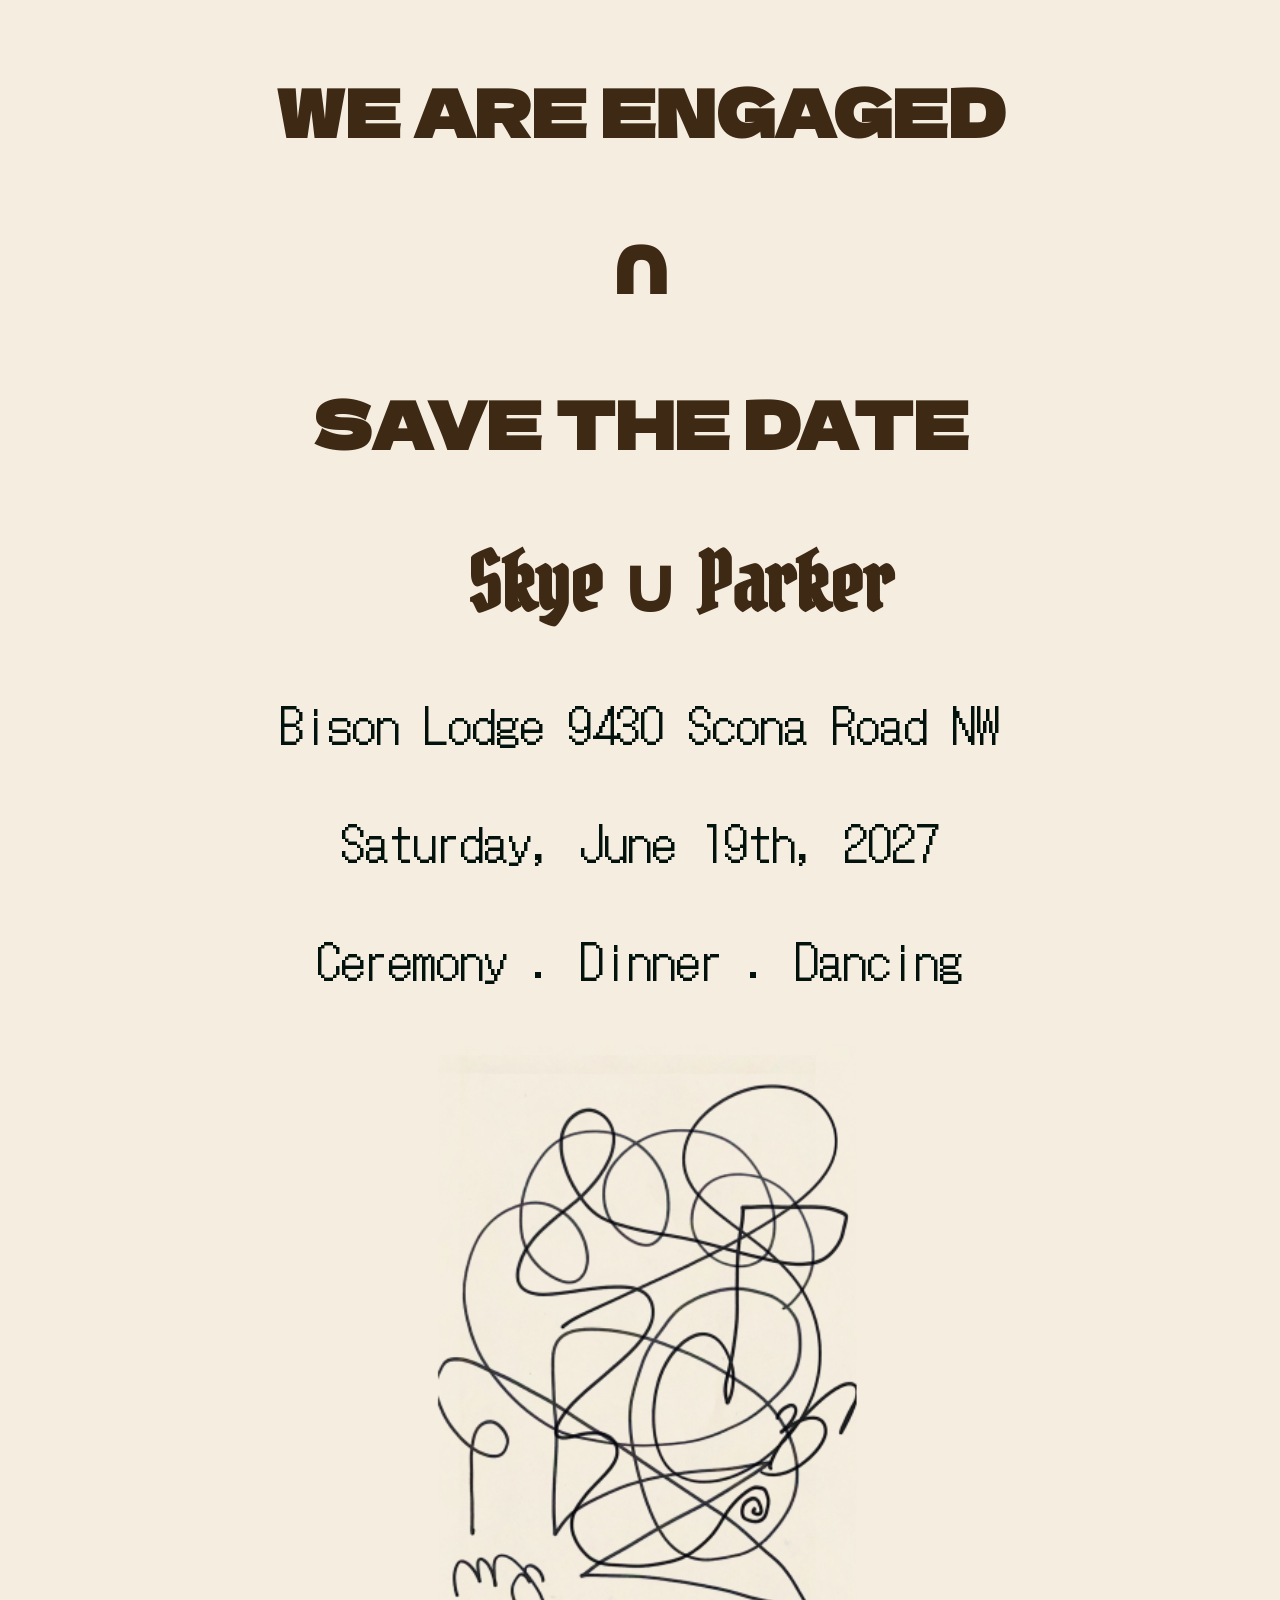
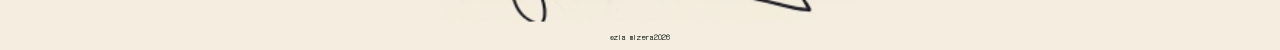
<file: index.html>
<!doctype html>

<html>
<head>

<link rel="preconnect" href="https://fonts.googleapis.com">
<link rel="preconnect" href="https://fonts.gstatic.com" crossorigin>
<link href="https://fonts.googleapis.com/css2?family=Dela+Gothic+One&family=DotGothic16&family=Pirata+One&display=swap" rel="stylesheet">
 
<style>
 .pirata-one-regular {
  font-family: "Pirata One", system-ui;
  font-weight: 400;
  font-style: normal;
}

 .dotgothic16-regular {
  font-family: "DotGothic16", sans-serif;
  font-weight: 400;
  font-style: normal;
}
 .dela-gothic-one-regular {
  font-family: "Dela Gothic One", sans-serif;
  font-weight: 400;
  font-style: normal;
}



 body {
            background-color: #f5eee0;
  
            
        }
 
        h1 {
            color: #3e2915;
            font-family: "Pirata One", system-ui;
            text-align: center;
         
         
            }
 h1,h2{font-size: 5rem;}

 h3{font-size: 4rem;}
   h3,h2{color: #3e2915;
    font-family: "Dela Gothic One", sans-serif;
    text-align:center;
   }
 p {
    color: #03120c;
  font-family: "DotGothic16", sans-serif;
  font-weight: 400;
            text-align: center;
 font-size:3rem;
  margin-left: 30px;
   margin-right: 30px;
 }

 
        .highlight-text {
            color: #ff5722;
            font-weight: bold;
        }
 .centre {
  display: block;
  margin-left: auto;
  margin-right: auto;
  width: 69%;
  
 }

</style>
 

</head>
<body>
 <h3>WE ARE ENGAGED</h3>
 <h3><span>&cap;</span> </h3>
 <h3>
 SAVE THE DATE</h3>
  

 <h1><span>&emsp;</span>Skye<span style="font-weight:bold;"> &cup;</span> Parker</h1>

<p>Bison Lodge  9430 Scona Road NW </p>

 
<p >  Saturday, June 19th, 2027</p>
<p> Ceremony . Dinner . Dancing </p>
 
<img src="images/PASH.png" class= "centre" alt ="Sweet image" >
 <p style = "font-size:0.5rem;"> <span>&copy;</span>zia mizera2026</p>


 
</body>
</html>
</file>
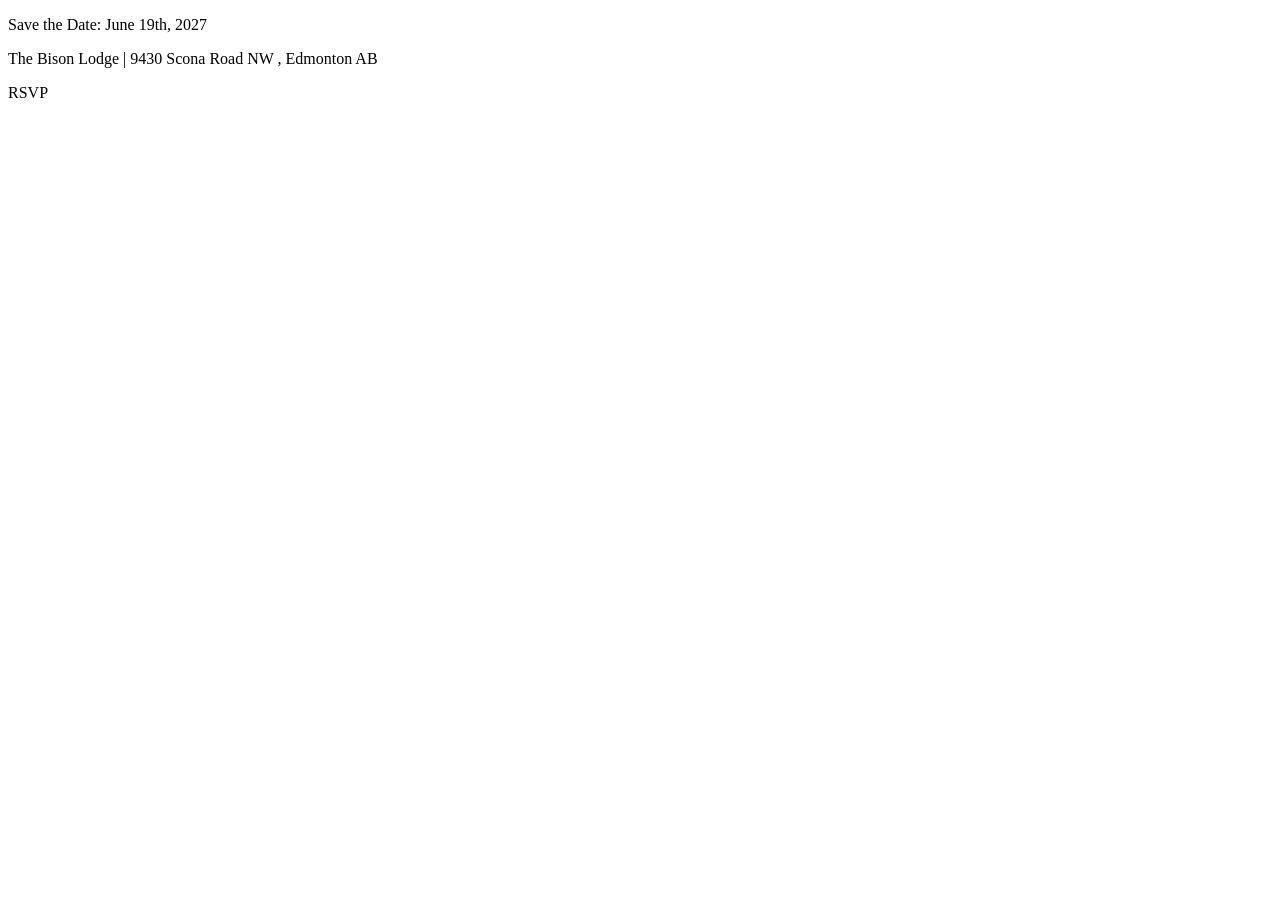
<file: page.html>
<!doctype html>

<html>
<head>
<title>S "&cup" P  </title>
<style>
 <link rel="stylesheet" href= "styles.css">
</style>
</head>
<body>
<p> Save the Date: June 19th, 2027</p>
<p> The Bison Lodge | 9430 Scona Road NW , Edmonton AB </p>

<p> RSVP </p>  
</body>
</html>
</file>
<file: styles.css>
/*Fonts*/
.pirata-one-regular {
  font-family: "Pirata One", system-ui;
  font-weight: 400;
  font-style: normal;
}


.almendra-display-regular {
  font-family: "Almendra Display", serif;
  font-weight: 400;
  font-style: normal;
}
background-color: red

h1,h2,h3,h4,h5,h6{ font-family: "Pirata One", system-ui;
  font-weight: 400;
  font-style: normal;margin: 10px 0}
hr{border:0;border-top:1px solid #eee;margin:20px 0}

.sparky-venue-card{box-shadow:0 2px 5px 0 rgba(0,0,0,0.16),0 2px 10px 0 rgba(0,0,0,0.12)}
.sparky-container{padding:0.01em 16px}
.w3-center{display:inline-block;width:auto}

/*Entrance Page*/

.sparky-animate-fading{animation:fading 10s infinite}@keyframes fading{0%{opacity:0}50%{opacity:1}100%{opacity:0}}
.sparky-animate-opacity{animation:opac 0.8s}@keyframes opac{from{opacity:0} to{opacity:1}}

/*Colours*/
.sparky-crimson-orange{color:C9351F!important}
.sparky-yellow-golden{COLOR: DF9F58!important}
.sparky-deep-red{COLOR: A51E0D!important}
.sparky-dark-chocolate{}
.sparky-inky-blue{COLOR: 3B3D4A!important}
.sparky-periwinkle-blue{COLOR: 7A7B6D!important}
.sparky-feather-pink{COLOR: CF9182!important}
</file>
